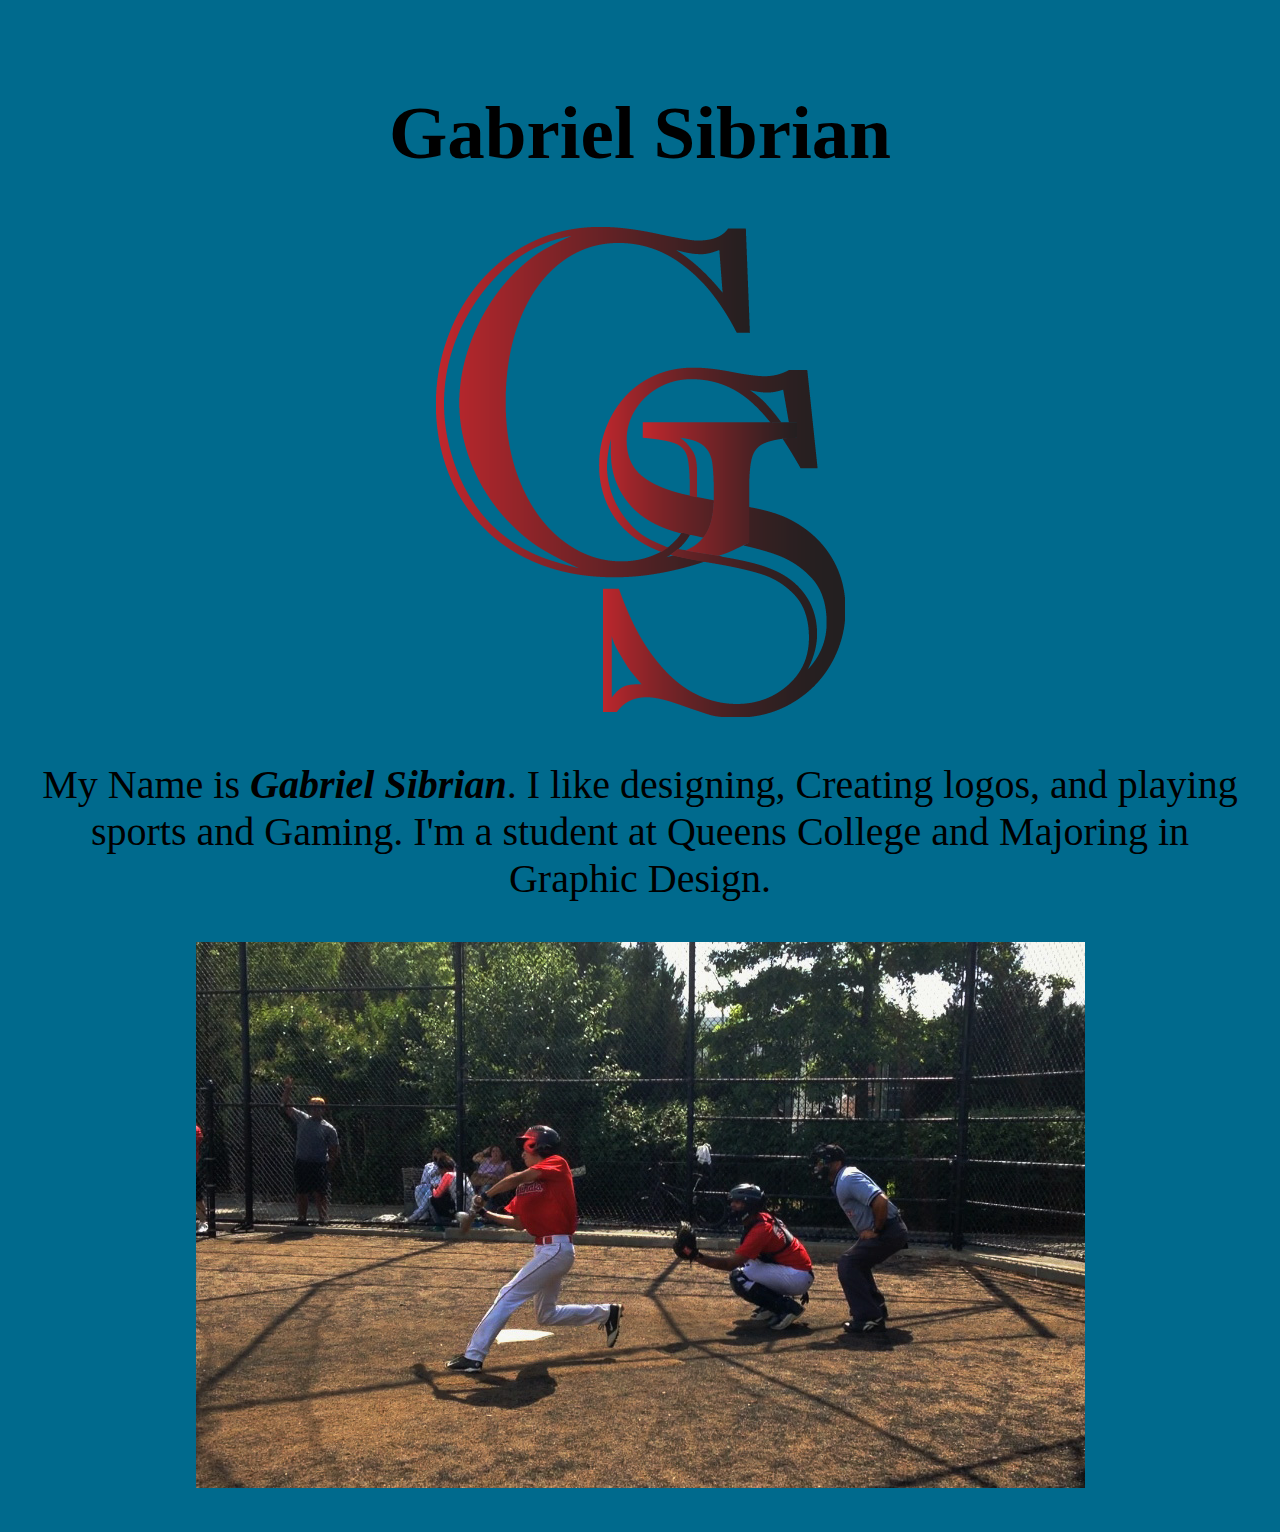
<file: index.html>
<!DOCTYPE html>
<html>
<head>
	<title>Gabriel Sibrian's Website</title>
<link rel = "stylesheet" href = "style.css"
</head>
<body> 

	<header>
		<h1>Gabriel Sibrian</h1>
	</header>
	<img src="GSlogo.png" class="large">
	<p>My Name is <i><b>Gabriel Sibrian</i></b>. I like designing, Creating logos, and playing sports and Gaming. I'm a student at Queens College and Majoring in Graphic Design.</p>
	
	<img src="me.jpg"
	


</body>
</html>
</file>
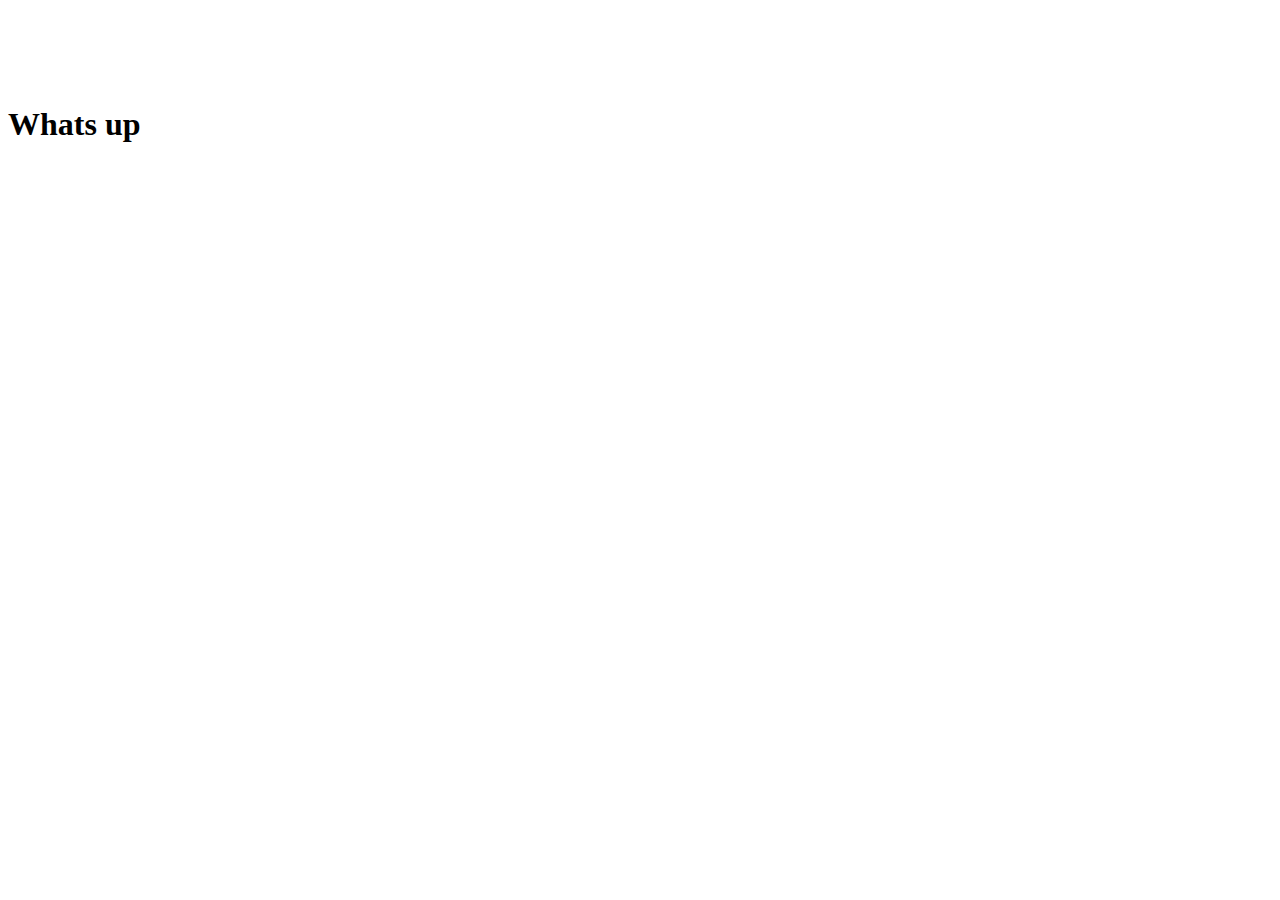
<file: My Week 7 classwork & notes/index.html>
<!DOCTYPE html>
<html>

<head>

	<title> </title>

</head>

<body>
	<style>
		#menu {
			width: 100%;
			background-color: lightcoral;
			padding: 25px;
		}

		ul {
			list-style-type: none;
			text-align: center;
		}

		li {
			display: inline-block;
			margin-right: 30px;
			font-size: 60px;
			font-family: 'helvetica', san-serif;
			color: white;
		}

		.active {
			color: lightblue;

		}


	</style>

<div id="element">
	<ul>
		<li>About Me</li>
		<li>Portfolio</li>
		<li>Contact</li>
	</ul>
	</div>

<h1 class="pink">Whats up</h1>
<h1 id="second"></h1>

<script
  src="http://code.jquery.com/jquery-3.3.1.slim.js"
  integrity="sha256-fNXJFIlca05BIO2Y5zh1xrShK3ME+/lYZ0j+ChxX2DA="crossorigin="anonymous"></script>

<script type="text/javascript" src="index.js"></script>
</body>
</html>
</file>
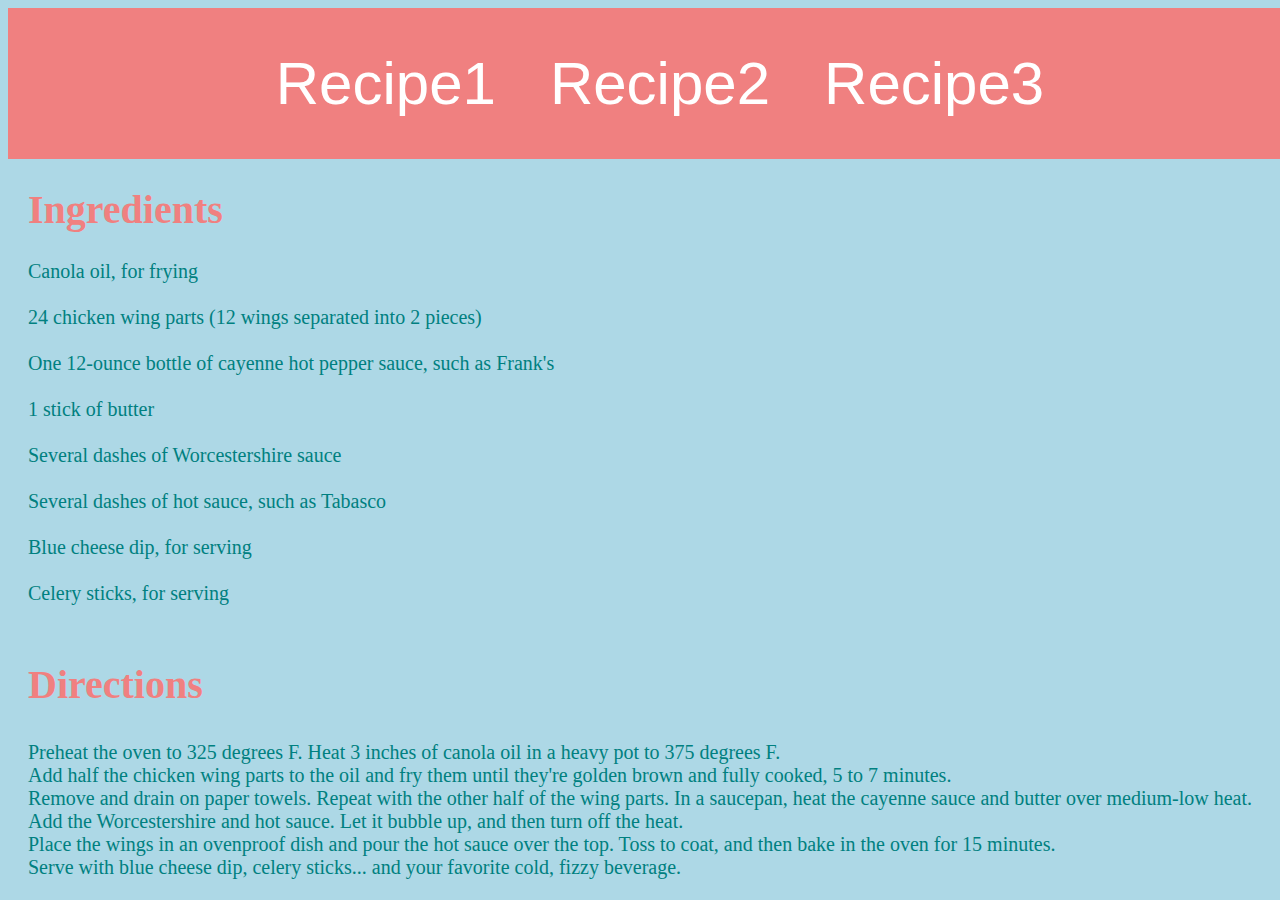
<file: Recipe HW/index.html>
<!DOCTYPE html>
<html>
<head>
	<title>Recipes</title>
</head>
<body>

	<style>
		
		body {
			background-color: lightblue;
		}
		#menu {
			width: 100%;
			background-color: lightcoral;
			padding: 25px;
		}
		ul {
			list-style-type: none;
			text-align: center;
		}
		li {
			display: inline-block;
			margin-right: 160px;
			font-size: 60px;
			font-family: 'helvetica', san-serif;
			color: white;
		}
		.active {
			color: lightblue;
			text-decoration: underline;
		}

		.list__item {
  			display: inline-block;
  			margin-right: 50px;
  			font-size: 60px;
  			color: white;
  		}

		.sublist {
  			position: absolute;
  			left: 250px;
  			top: 143px;
  			width: 25%;
  			background-color: lightblue;
  			padding: 20px;
  			text-align: center;
  			z-index: 1;
  		}

  		.sublist__item {
  			color: black;
  			font-size: 25px;
	  	}

		h1 {
			font-size: 40px;
			color: lightcoral;
			margin-left: 20px;
		}

		h2 {
			font-size: 40px;
			color: lightcoral;
			margin-left: 20px;
		}

		p {
			font-size: 20px;
			color: teal;
			margin-left: 20px;
		}
		.hide { display: none; }
		
		.Recipe1-info { display: none; }

		.Recipe2-info { display: none; }

		.Recipe3-info { display: none; }

	</style>



<div id="menu">
<ul class="list">
	
	<li class="list__item">Recipe1</li>

	<li class="list__item">Recipe2</li>
	
	<li class="list__item">Recipe3</li>

</ul>

<ul class="recipe1 sublist hide">
	
	<li class="sublist__item" data-type="ingredients">Ingredients</li>
			
	<li class="sublist__item" data-type="directions">Directions</li>
			
	<li class="sublist__item" data-type="result">Result</li>
		
	</ul>
</div>

	<div class="recipe1-info ingredients">

		<h1> Ingredients </h1>

	<p>		
Canola oil, for frying <br><br>

24 chicken wing parts (12 wings separated into 2 pieces) <br><br>

One 12-ounce bottle of cayenne hot pepper sauce, such as Frank's <br><br>

1 stick of butter <br><br>

Several dashes of Worcestershire sauce <br><br>

Several dashes of hot sauce, such as Tabasco <br><br>

Blue cheese dip, for serving <br><br>

Celery sticks, for serving <br><br>

		</p>

	</div>

<div class="recipe1-info directions">
	 <h2>Directions</h2>

<p>
	Preheat the oven to 325 degrees F. Heat 3 inches of canola oil in a heavy pot to 375 degrees F.<br> 
Add half the chicken wing parts to the oil and fry them until they're golden brown and fully cooked, 5 to 7 minutes. <br> 
Remove and drain on paper towels. Repeat with the other half of the wing parts. In a saucepan, heat the cayenne sauce and butter over medium-low heat. <br>
Add the Worcestershire and hot sauce. Let it bubble up, and then turn off the heat. <br> Place the wings in an ovenproof dish and pour the hot sauce over the top. Toss to coat, and then bake in the oven for 15 minutes. <br>  
Serve with blue cheese dip, celery sticks... and your favorite cold, fizzy beverage.

</p>

	</div>

<div class="Recipe2-info ingredients">

	<h1>Ingredients</h1>

	<p> Paragraph </p>

</div>

<div class="Recipe2-info directions">

	<h2>Directions</h2>

	<p>Paragraph</p>

</div>

<div class="Recipe3-info ingredients">

	<h1>Ingredients</h1>

	<p>Paragraph</p>

<div class="Recipe3-info directions">

	<h2>Directions</h2>

	<p>Paragraph</p>

</div>



<script
  src="http://code.jquery.com/jquery-3.3.1.slim.js"
  integrity="sha256-fNXJFIlca05BIO2Y5zh1xrShK3ME+/lYZ0j+ChxX2DA="
  crossorigin="anonymous"></script>

<script type="text/javascript" src="index.js"></script>
</body>
</html>
</file>
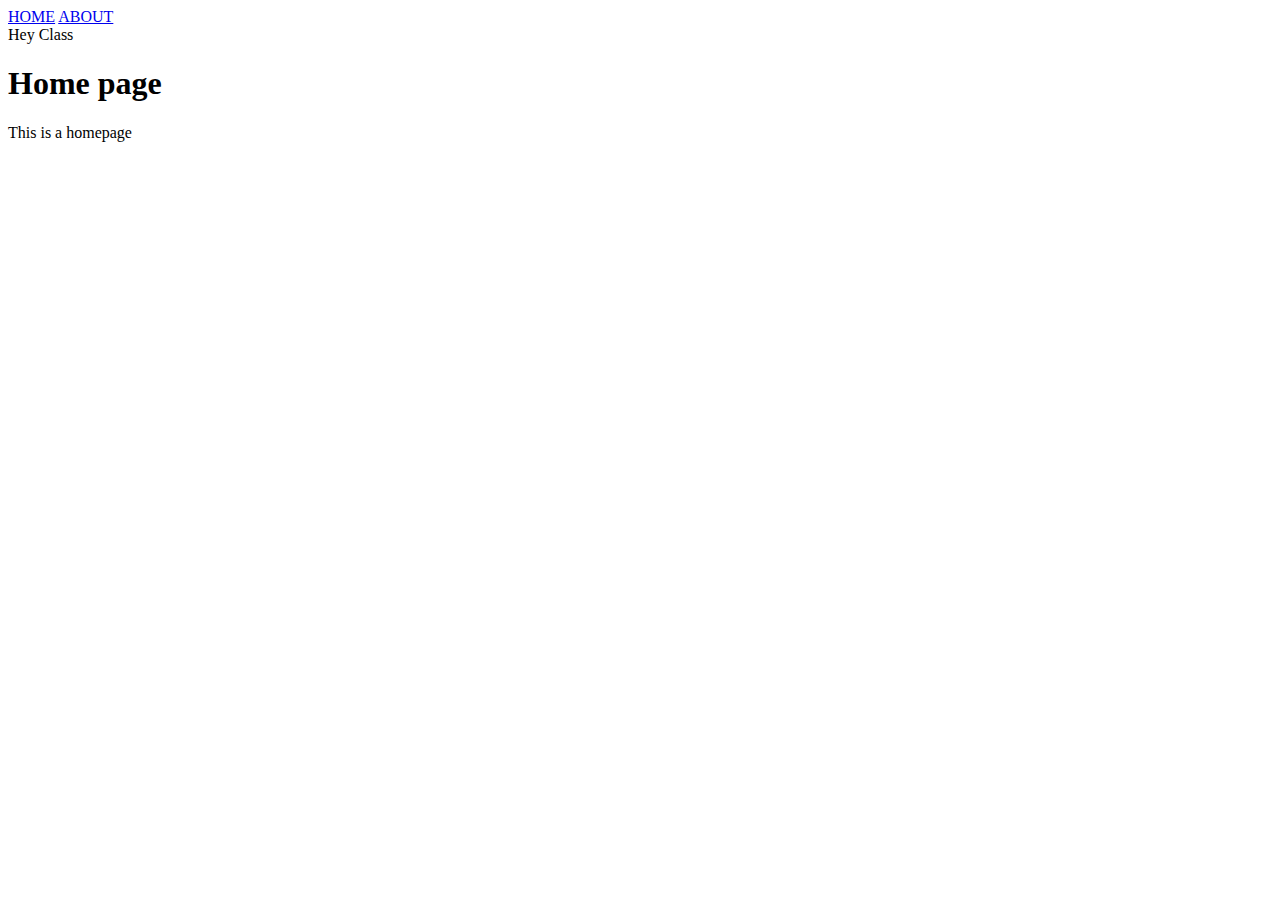
<file: week10/index.html>
<!DOCTYPE html>
<html>
<head>
	<title></title>

</head>

<body>
	<style>
	</style>

	<nav>
		<a href="index.html">HOME</a>
		<a href="about.html">ABOUT</a>
	</nav>

	<div>Hey Class</div>

	<div id="content">
	<div id="container"></div>
	<h1>Home page</h1>
	<p>This is a homepage</p>

	<script
  src="https://code.jquery.com/jquery-3.3.1.min.js"
  integrity="sha256-FgpCb/KJQlLNfOu91ta32o/NMZxltwRo8QtmkMRdAu8="
  crossorigin="anonymous"></script>

	<script type="index.js"></script>

</body>
</html>
</file>
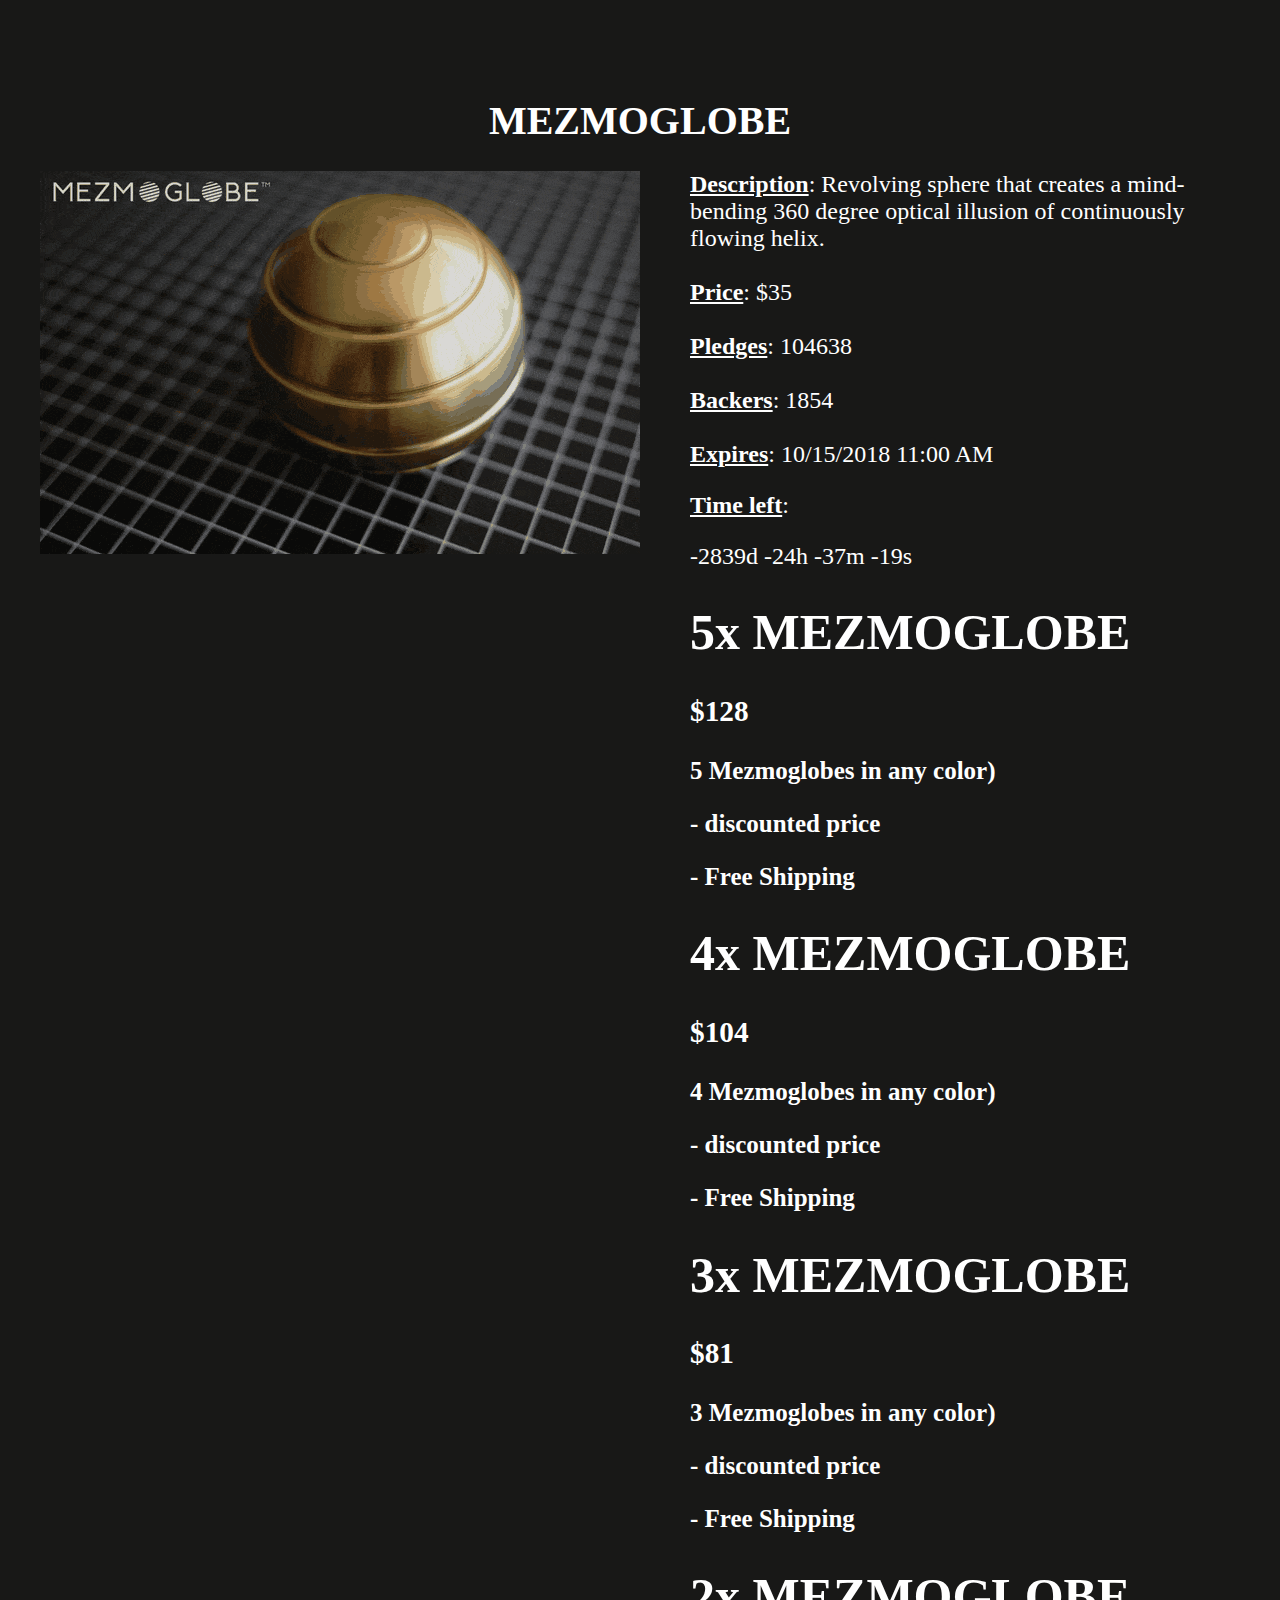
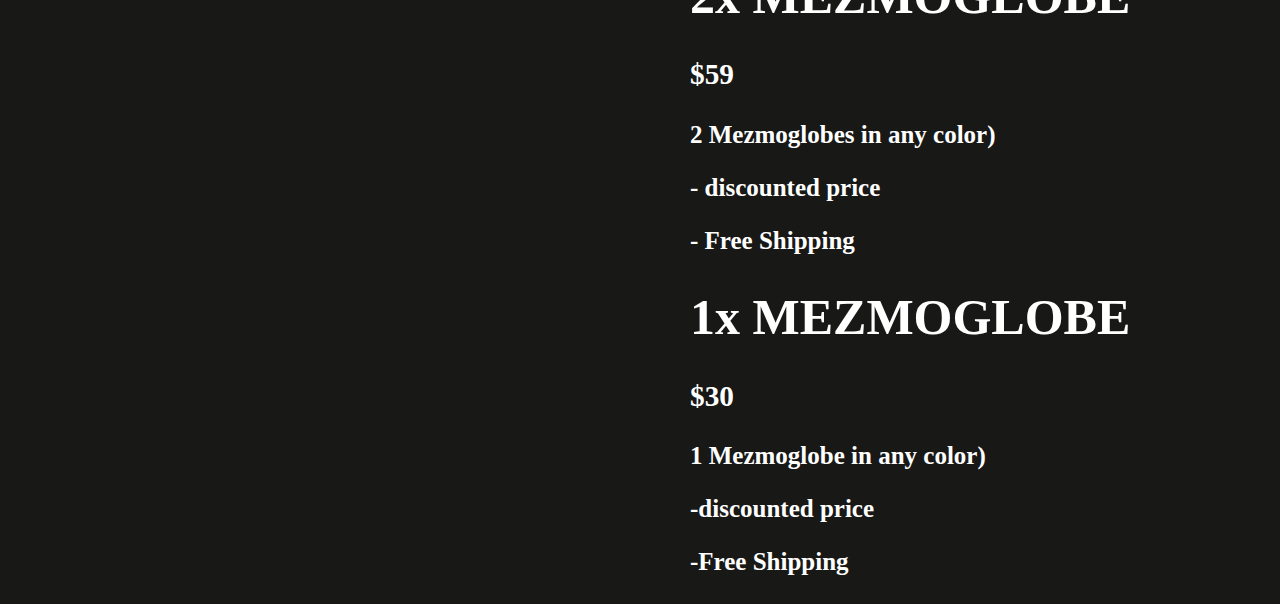
<file: week3/index.html>
<!DOCTYPE html>
<html>
    <head>
        <title>MEZMOGLOBE</title>
        <link rel="stylesheet" type="text/css" href="style.css">
    </head>

    <body>
        <h1 class="title">MEZMOGLOBE</h1>
        <div class="globeimage"></div>
        <div class="mainbody">
            <div id="mezmoglobe"></div>
            <div id="description"></div>
            <div id="price"></div>
            <div id="pledges"></div>
            <div id="backers"></div>
            <div id="backers"></div><br>
            <a><b><u>Expires</u></b>: 10/15/2018 11:00 AM</a>
            <p><b><u>Time left</b></u>:</p><div id="timer"></div>
            <h2><div id="kickstarter-container"></div></h2>
            <h3><div id="kickstarters-container"></div></h3>

        </div>		
        <script type="text/javascript" src="index.js"></script>
    </body>
</html>
</file>
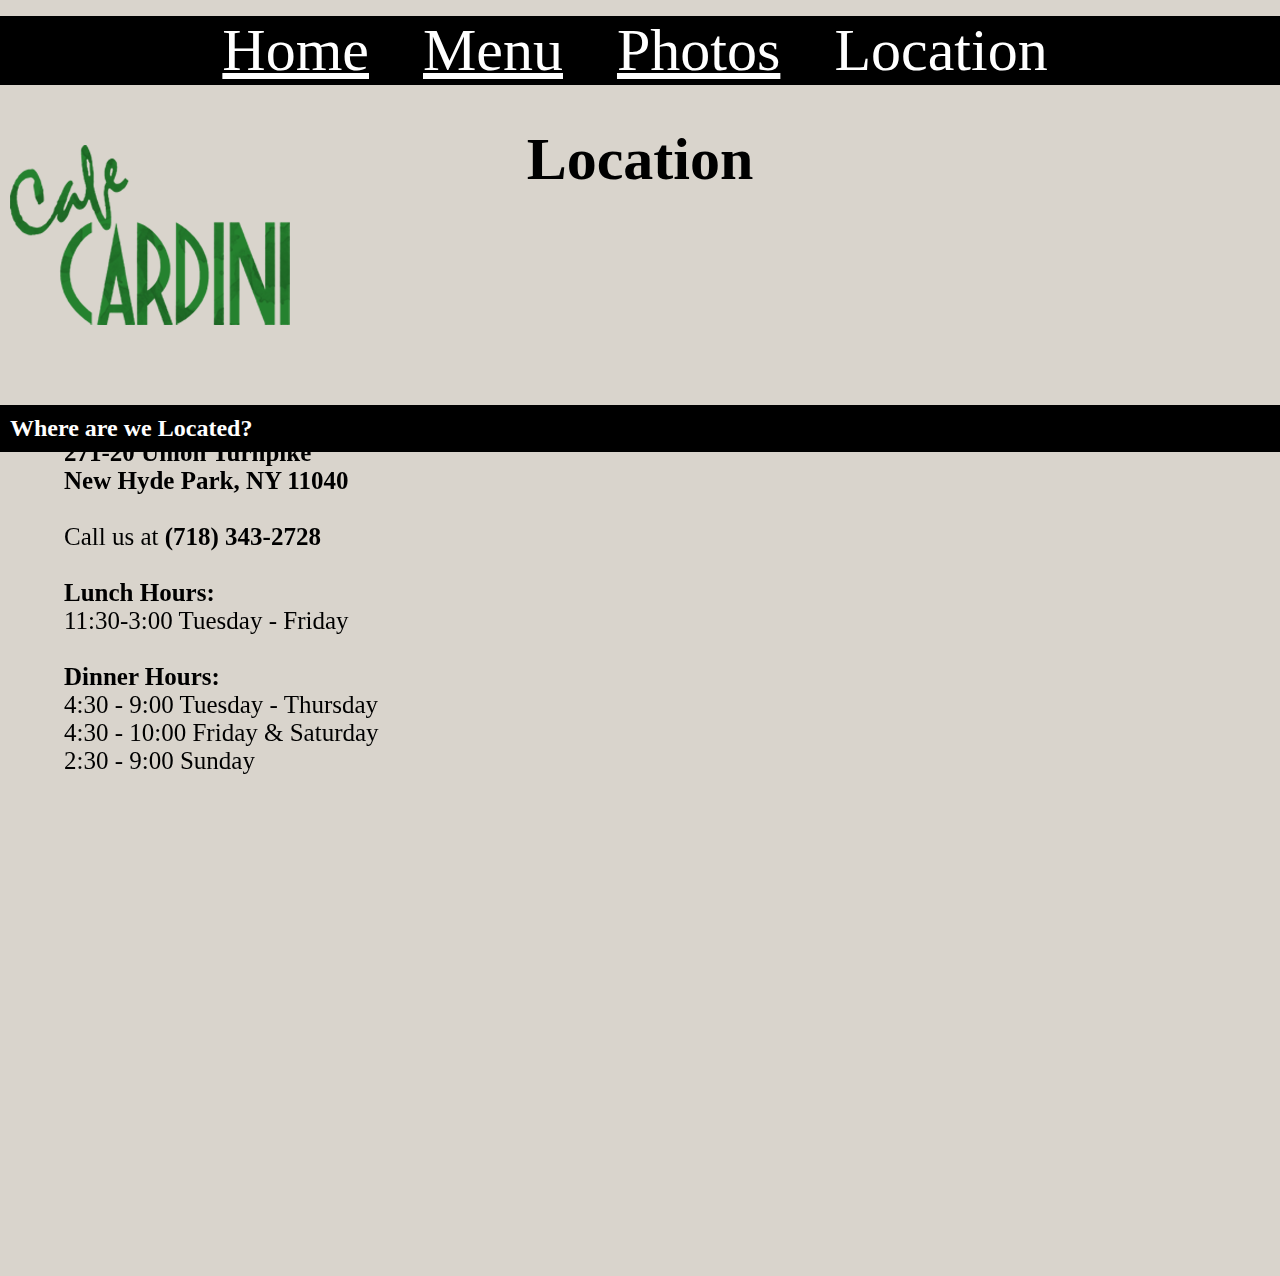
<file: Web Design Final/location.html>
<!DOCTYPE html>
<html>
<head>
	<title>Location</title>
</head>

<style>
	
	body{
		margin: 0;
		height: 140vh;
	}

	.Logo{
		position: absolute;
		float: left;
		top: 15%;
		left: 0;
		padding: 10px;
	}

	#Holder{
		width: 100%;
		background-color: #D96055;
	}

	.list{
		background-color: black;
	}

	h1{
		color: black;
	}

	h2{
		position: absolute;
		top: 45%;
		left: 0;
		padding: 10px;
		margin: 0;
		width: 100%;
		color: white;
		background-color: black;
	}

	iframe{
		position: absolute;
		top: 55%;
		left: 50%;
		transform: translate(-35%, 0);
	}

	p{
		position: absolute;
		font-size: 25px;
		padding-top: 14%;
		margin-left: 5%;
	}

</style>

<link rel="stylesheet" type="text/css" href="style.css">

<body>

<div class="Logo">
	<img src="images/Cardini-Logo.png">
</div>

<div id="Holder">
		<ul class="list">
			<li class="list__item"><a href="main.html">Home</a></li>
			<li class="list__item"><a href="menu.html">Menu</a></li>
  			<li class="list__item"><a href="photos.html">Photos</a></li>
  			<li class="list__item">Location</a></li>
  		</ul>

	</div>

	<h1>Location</h1>

	<h2>Where are we Located?</h2>

	<iframe src="https://www.google.com/maps/embed?pb=!1m18!1m12!1m3!1d5194.521520766631!2d-73.70542150664923!3d40.751092920965334!2m3!1f0!2f0!3f0!3m2!1i1024!2i768!4f13.1!3m3!1m2!1s0x89c2627e4c6aa595%3A0x6b57323c68f0d6da!2sCafe+Cardini!5e0!3m2!1sen!2sus!4v1544043725769" width="800" height="600" frameborder="0" style="border:0" allowfullscreen></iframe>

	<p>
		<b>271-20 Union Turnpike</b><br>

<b>New Hyde Park, NY 11040</b><br><br>

 

Call us at<b> (718) 343-2728</b><br><br>

 

<b>Lunch Hours:</b><br>

11:30-3:00 Tuesday - Friday<br><br>

 

<b>Dinner Hours:</b><br>

4:30 - 9:00 Tuesday - Thursday<br>

4:30 - 10:00 Friday & Saturday<br>

2:30 - 9:00 Sunday
	</p>


</body>
</html>
</file>
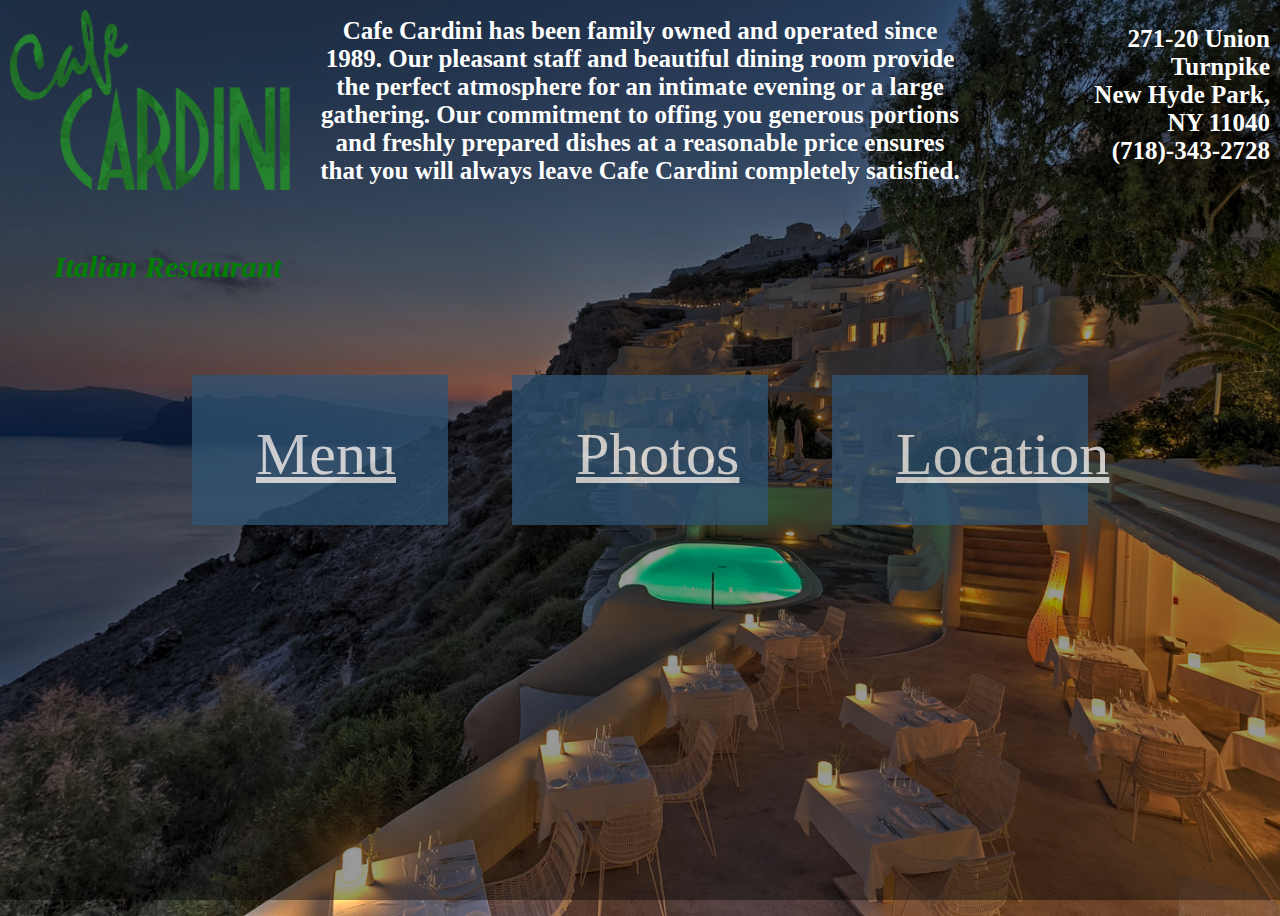
<file: Web Design Final/main.html>
<!DOCTYPE html>
<html>
<head>
	<title> Cafe Cardini's Site</title>
</head>
<body>

	<link rel="stylesheet" type="text/css" href="style.css">

	<style>
		body{
			background: url('images/santorini.jpg') no-repeat center center;
			background-size: cover;
			height:100vh;
		}

		.background{
			height: 100%;
			width: 100%;
		}

		h1{
			position: absolute;
			text-align: center;
			vertical-align: center;
			color: white;
			font-size: 25px;
			float: top;
			top: 0;
			left: 50%;
			transform: translate(-50%, 0);
			width: 50%;
		}

		h2{
			position: absolute;
			font-size: 30px;
			top: 25%;
			padding-left: 3.6%;
			text-align: center;
			color: green;
		}

		h3{
			position: absolute;
			font-size: 25px;
			color: white;
			top: 0;
			padding-right: 10px;
			text-align: right;
			padding-left: 83%;
		}

		a{
			position: relative;
			top: 30%;
			text-align: center;
			padding-left: 25%;
			color: white;
			font-size: 60px;
		}

		.Logo{
			float: left;
			position: absolute;
			top: 10px;
			left: 10px;
			z-index: 1;
		}

		.overlay{
			position: absolute;
			top: 0;
			bottom: 0;
			left: 0;
			right: 0;
			background-color: black;
			opacity: 0.4;
			z-index: 0;
			height: 100vh;
		}

		.textbox{
			position: absolute;
			top: 50%;
			left: 25%;
			transform: translate(-50%, -50%);
			background-color: #2F5373;
			width: 20%;
			height: 150px;
			opacity: 0.75;
			z-index: 1;
		}

		.textbox2{
			position: absolute;
			top: 50%;
			left: 50%;
			transform: translate(-50%, -50%);
			background-color: #2F5373;
			width: 20%;
			height: 150px;
			opacity: 0.75;
			z-index: 1;
		}

		.textbox3{
			position: absolute;
			top: 50%;
			left: 75%;
			transform: translate(-50%, -50%);
			background-color: #2F5373;
			width: 20%;
			height: 150px;
			opacity: 0.75;
			z-index: 1;
		}

		h2{
			position: absolute;
			font-size: 30px;
			top: 25%;
			padding-left: 3.6%;
			text-align: center;
			color: green;
		}

		h3{
			position: absolute;
			font-size: 25px;
			color: white;
			top: 0;
			padding-right: 10px;
			text-align: right;
			padding-left: 83%;
		}

		a{
			position: relative;
			top: 30%;
			text-align: center;
			padding-left: 25%;
			color: white;
			font-size: 60px;
		}

	</style>

<div class="background"></div>

	<div class="overlay"></div>

	<div class="Logo">
		<img src="images/Cardini-Logo.png">
	</div>
	
	<h1> Cafe Cardini has been family owned and operated since 1989.  Our pleasant staff and beautiful dining room provide the perfect atmosphere for an intimate evening or a large gathering. Our commitment to offing you generous portions and freshly prepared dishes at a reasonable price ensures that you will always leave Cafe Cardini completely satisfied.</h1>

	<h2><i>Italian Restaurant</i></h2>

	<h3>271-20 Union Turnpike<br>
New Hyde Park, NY 11040<br>
(718)-343-2728</h3>

	<div class="textbox">
		<a href="menu.html">Menu</a>
	</div>

	<div class="textbox2">
		<a href="photos.html">Photos</a>
	</div>

	<div class="textbox3">
		<a href="Location.html">Location</a>
	</div>

	<script type="text/javascript" src="main.js"></script>
</body>
</html>
</file>
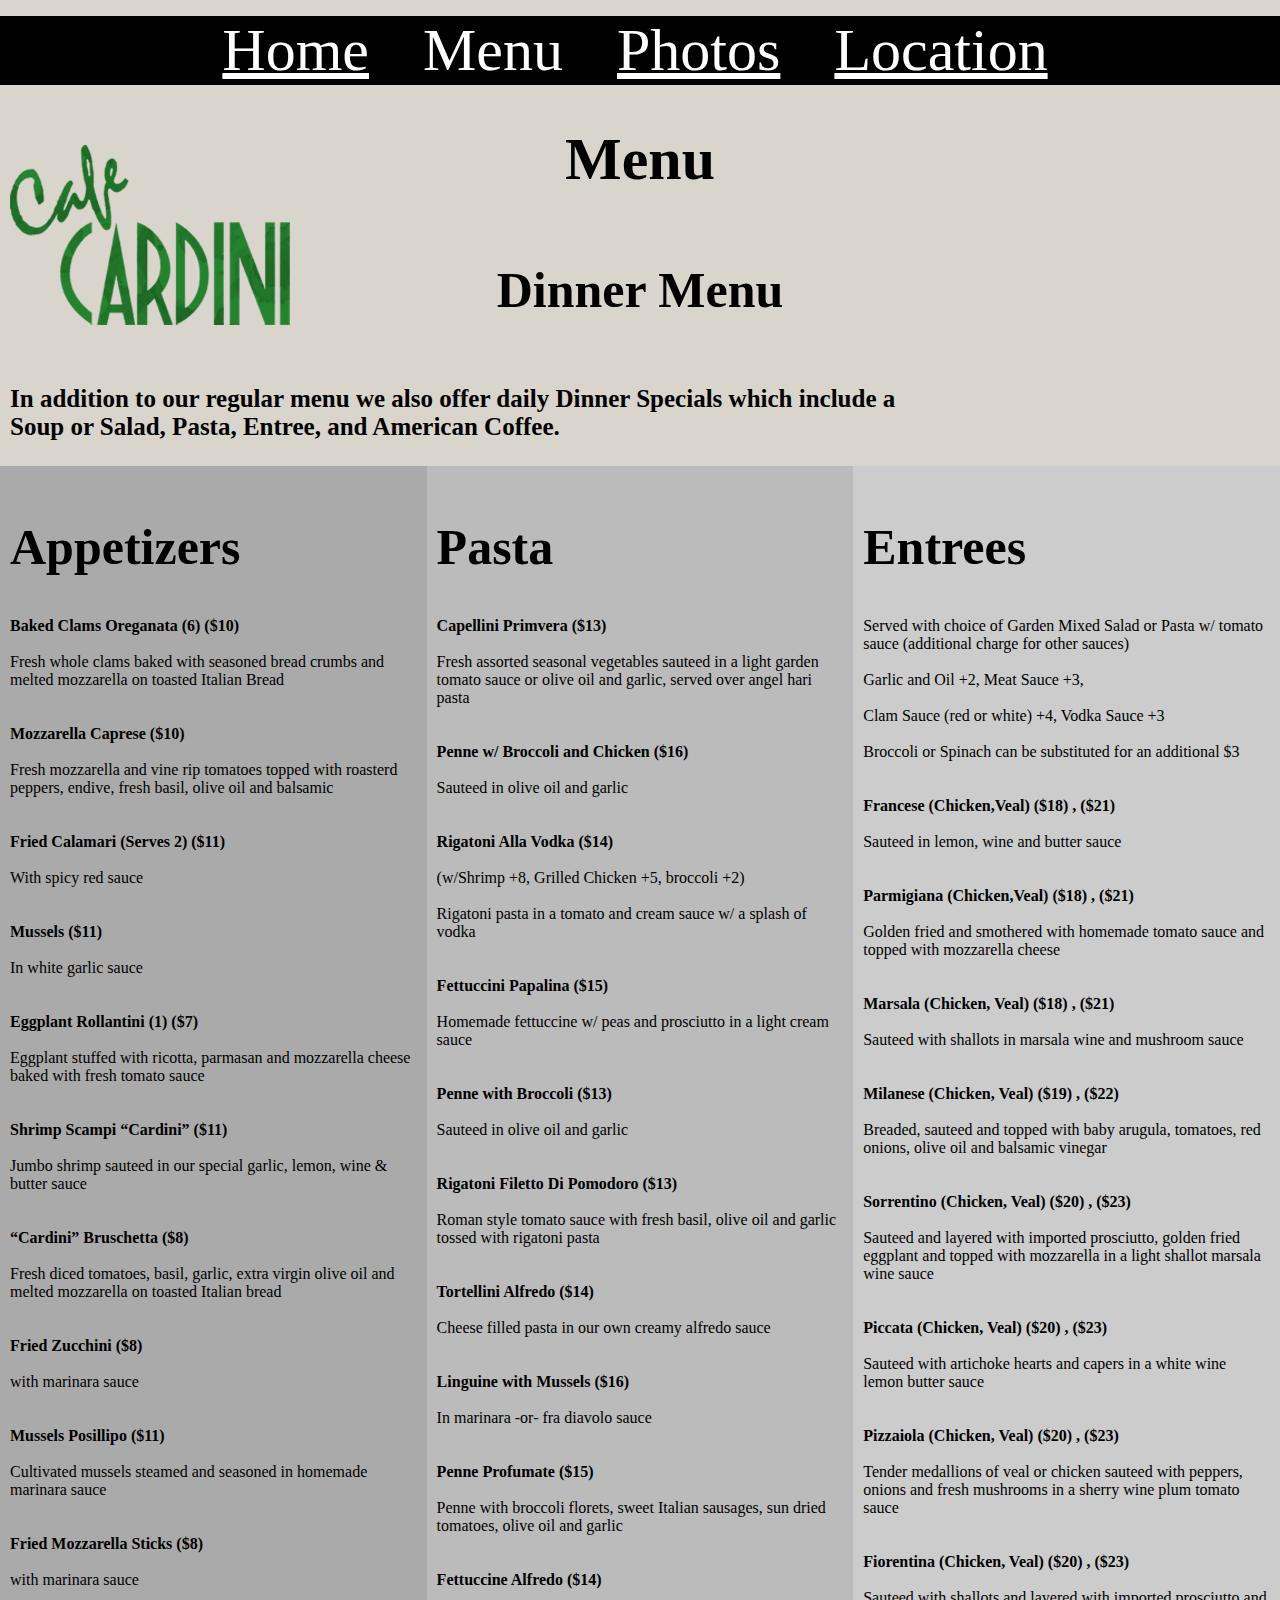
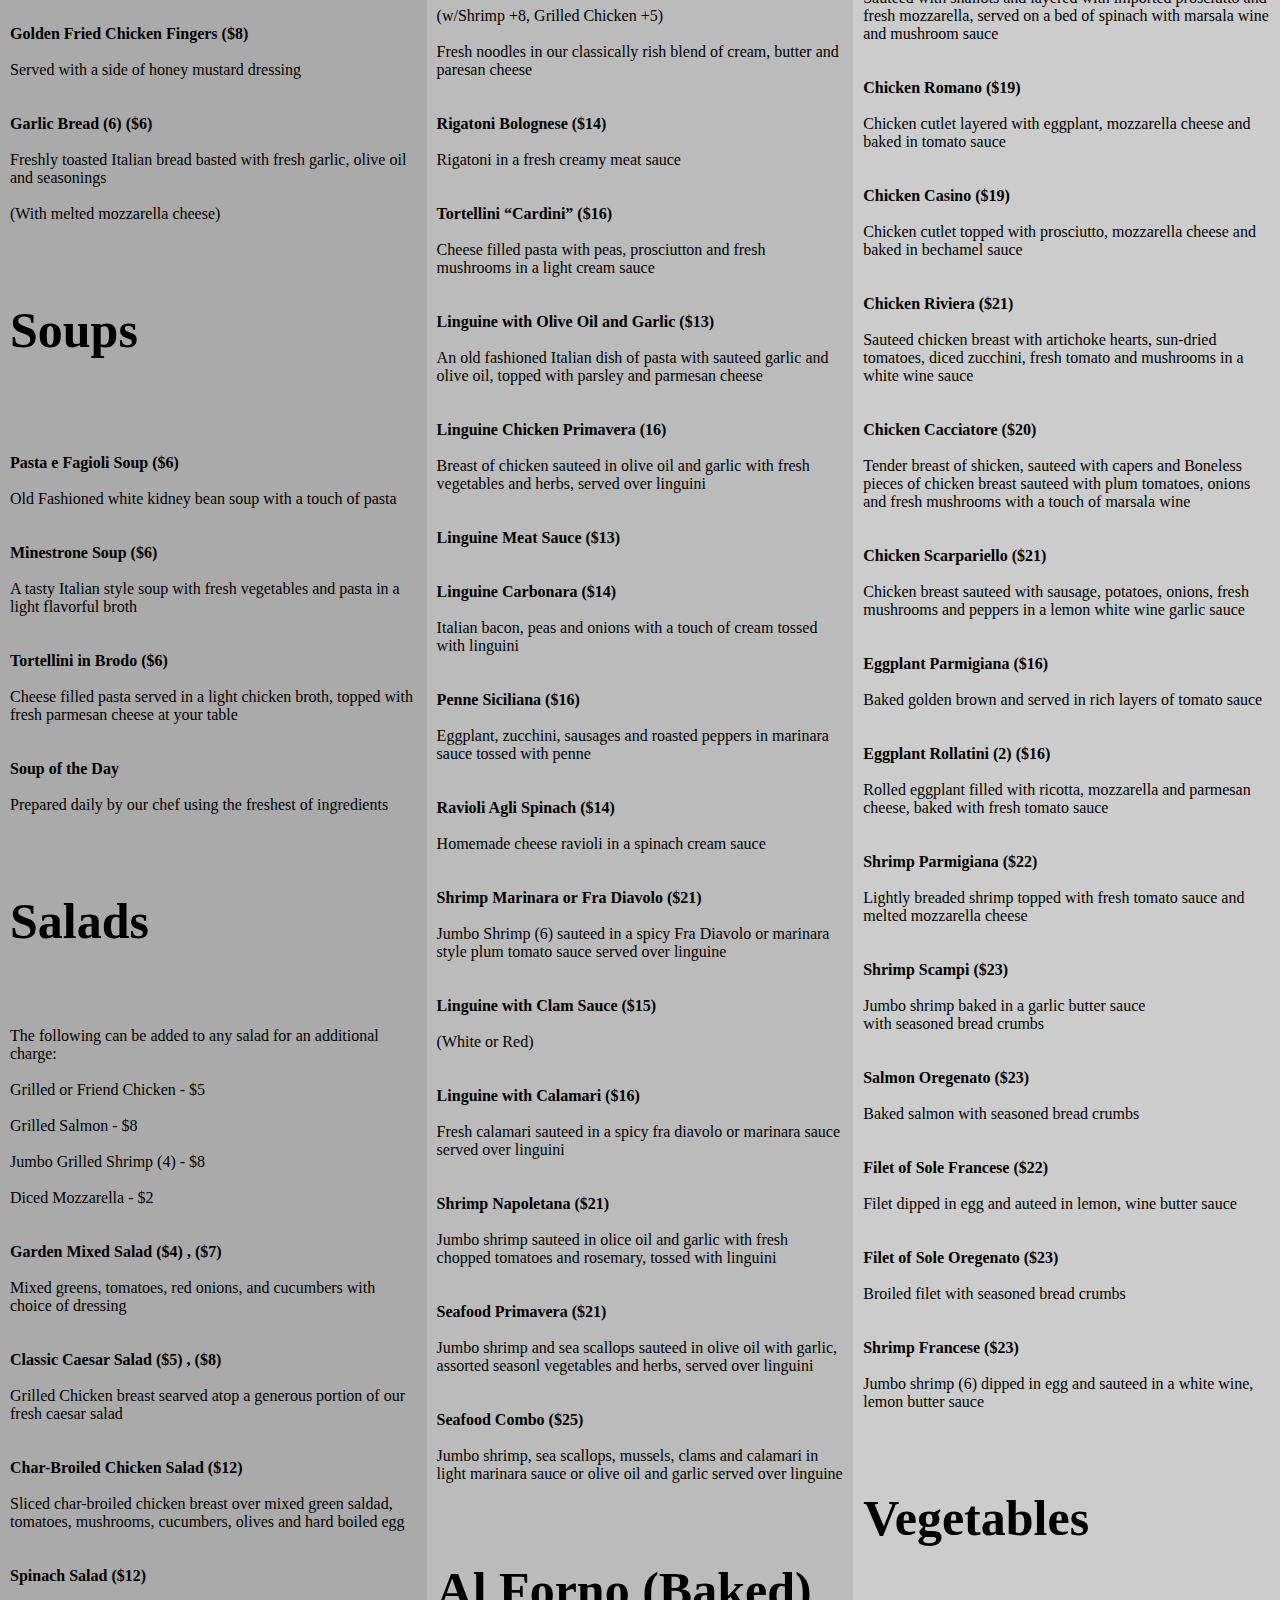
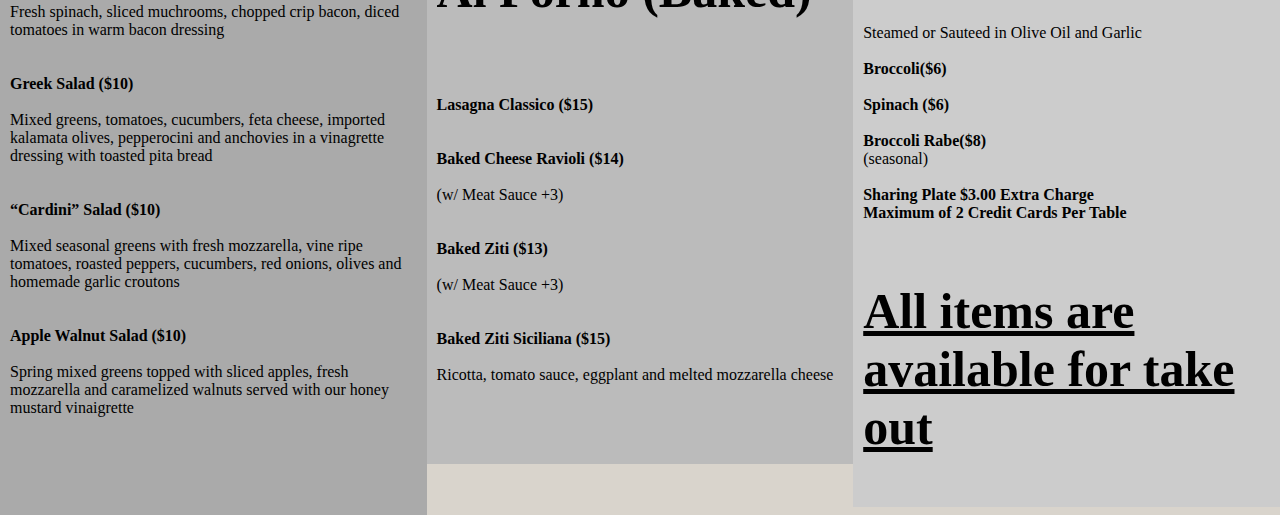
<file: Web Design Final/menu.html>
<!DOCTYPE html>
<html>
<head>
	<title>Menu</title>

</head>

<body>

	<meta name="viewport" content="width=device-width, initial-scale=1">

	<style>
		
	#Holder{
			width: 100%;
			background-color: #D96055;
		}

		body{
			margin: 0;
		}

		.Logo{
		position: absolute;
		float: left;
		top: 15%;
		left: 0;
		padding: 10px;
		}

		h1{
			text-align: center;
			font-size: 60px;
		}

		h2{
			font-size: 50px;
		}

		h3{
			font-size: 25px;
			padding-left: 10px;
		}

		h4{
			font-size: 50px;
			text-align: center;
		}

		.list{
			background-color: lightcoral;
		}


		* {
			box-sizing: border-box;
		}

		.column {
			float: left;
			width: 33.33%;
			padding: 10px;
		}

		.row:after{
			content: "";
    		display: table;
    		clear: both;
		}

	</style>

	<link rel="stylesheet" type="text/css" href="style.css">

	<div class="Logo">
	<img src="images/Cardini-Logo.png">
</div>

	<div id="Holder">
		<ul class="list">
			<li class="list__item"><a href="main.html">Home</a></li>
			<li class="list__item">Menu</a></li>
  			<li class="list__item"><a href="photos.html">Photos</a></li>
  			<li class="list__item"><a href="location.html">Location</a></li>
  		</ul>

	</div>



<h1>Menu</h1>

<h4>Dinner Menu</h4>

<h3>In addition to our regular menu we also offer daily Dinner Specials which include a <br>Soup or Salad, Pasta, Entree, and American Coffee.</h3>


<div class="row">
  <div class="column" style="background-color:#aaa;">
    
    <h2>Appetizers</h2>
    
    <p><b>Baked Clams Oreganata (6) ($10)</b> <br><br>
Fresh whole clams baked with seasoned bread crumbs
and melted mozzarella on toasted Italian Bread
<br><br><br>

<b>Mozzarella Caprese ($10)</b> <br><br>
Fresh mozzarella and vine rip tomatoes topped with
roasterd peppers, endive, fresh basil, olive oil and balsamic
<br><br><br>


<b>Fried Calamari (Serves 2) ($11)</b><br><br>
With spicy red sauce
<br><br><br>

<b>Mussels ($11)</b> <br><br>
In white garlic sauce
<br><br><br>

<b>Eggplant Rollantini (1) ($7)</b><br><br>
Eggplant stuffed with ricotta, parmasan and mozzarella cheese baked with fresh tomato sauce 
<br><br><br>

<b>Shrimp Scampi “Cardini” ($11)</b><br><br>
Jumbo shrimp sauteed in our special garlic, lemon, wine & butter sauce
<br><br><br>

<b>“Cardini” Bruschetta ($8)</b><br><br>
Fresh diced tomatoes, basil, garlic, extra virgin olive oil and melted mozzarella on toasted Italian bread
<br><br><br>

<b>Fried Zucchini ($8)</b><br><br>
with marinara sauce
<br><br><br>

<b>Mussels Posillipo ($11)</b><br><br>
Cultivated mussels steamed and seasoned in homemade marinara sauce
<br><br><br>

<b>Fried Mozzarella Sticks ($8)</b><br><br>
with marinara sauce
<br><br><br>

<b>Golden Fried Chicken Fingers ($8)</b><br><br>
Served with a side of honey mustard dressing
<br><br><br>

<b>Garlic Bread (6) ($6)</b><br><br>
Freshly toasted Italian bread basted with fresh garlic, olive oil and seasonings<br><br>
(With melted mozzarella cheese)
<br><br><br>

<h2><b>Soups</b></h2>
<br><br><br>

<b>Pasta e Fagioli Soup ($6)</b><br><br>
Old Fashioned white kidney bean soup with a touch of pasta
<br><br><br>

<b>Minestrone Soup ($6)</b><br><br>
A tasty Italian style soup with fresh vegetables and pasta
in a light flavorful broth
<br><br><br>

<b>Tortellini in Brodo ($6)</b><br><br>
Cheese filled pasta served in a light chicken broth,
topped with fresh parmesan cheese at your table
<br><br><br>

<b>Soup of the Day</b><br><br>
Prepared daily by our chef using the freshest of ingredients
<br><br><br>

<h2><b>Salads</b></h2>
<br><br>
 

The following can be added to any salad for an additional charge:<br><br>

Grilled or Friend Chicken - $5<br><br>

Grilled Salmon - $8<br><br>

Jumbo Grilled Shrimp (4) - $8<br><br>

Diced Mozzarella - $2<br><br><br>

<b>Garden Mixed Salad ($4) , ($7)</b><br><br>
Mixed greens, tomatoes, red onions, and cucumbers with choice of dressing
<br><br><br>

<b>Classic Caesar Salad ($5) , ($8)</b><br><br>
Grilled Chicken breast searved atop a generous portion of our fresh caesar salad
<br><br><br>

<b>Char-Broiled Chicken Salad ($12)</b><br><br>
Sliced char-broiled chicken breast over mixed green saldad, tomatoes, mushrooms, cucumbers, olives and hard boiled egg
<br><br><br>

<b>Spinach Salad ($12)</b><br><br>
Fresh spinach, sliced muchrooms, chopped crip bacon,
diced tomatoes in  warm bacon dressing
<br><br><br>

<b>Greek Salad ($10)</b><br><br>
Mixed greens, tomatoes, cucumbers, feta cheese, imported kalamata olives, pepperocini and anchovies in a vinagrette dressing with toasted pita bread
<br><br><br>

<b>“Cardini” Salad ($10)</b><br><br>
Mixed seasonal greens with fresh mozzarella, vine ripe tomatoes, roasted peppers, cucumbers, red onions, olives and homemade garlic croutons
<br><br><br>

<b>Apple Walnut Salad ($10)</b><br><br>
Spring mixed greens topped with sliced apples, fresh mozzarella and caramelized walnuts served with our honey mustard vinaigrette
<br><br><br><br><br>

</p>
  
  </div>
  
  
  <div class="column" style="background-color:#bbb;">
    
    <h2>Pasta</h2>
    
<p>
<b>Capellini Primvera ($13)</b><br><br>
Fresh assorted seasonal vegetables sauteed in a light garden tomato sauce or olive oil and garlic, served over angel hari pasta
<br><br><br>

<b>Penne w/ Broccoli and Chicken ($16)</b><br><br>
Sauteed in olive oil and garlic
<br><br><br>

<b>Rigatoni Alla Vodka ($14)</b><br><br>
(w/Shrimp +8, Grilled Chicken +5, broccoli +2)<br><br>
Rigatoni pasta in a tomato and cream sauce w/ a splash of vodka
<br><br><br>

<b>Fettuccini Papalina ($15)</b><br><br>
Homemade fettuccine w/ peas and prosciutto in a light cream sauce
<br><br><br>

<b>Penne with Broccoli ($13)</b><br><br>
Sauteed in olive oil and garlic
<br><br><br>

<b>Rigatoni Filetto Di Pomodoro ($13)</b><br><br>
Roman style tomato sauce with fresh basil, olive oil and garlic tossed with rigatoni pasta
<br><br><br>

<b>Tortellini Alfredo ($14)</b><br><br>
Cheese filled pasta in our own creamy alfredo sauce
<br><br><br>

<b>Linguine with Mussels ($16)</b><br><br>
In marinara -or- fra diavolo sauce
<br><br><br>

<b>Penne Profumate ($15)</b><br><br>
Penne with broccoli florets, sweet Italian sausages,
sun dried tomatoes, olive oil and garlic
<br><br><br>

<b>Fettuccine Alfredo ($14)</b><br><br>
(w/Shrimp +8, Grilled Chicken +5)<br><br>
Fresh noodles in our classically rish blend of cream, butter and paresan cheese
<br><br><br>

<b>Rigatoni Bolognese ($14)</b><br><br>
Rigatoni in a fresh creamy meat sauce
<br><br><br>

<b>Tortellini “Cardini” ($16)</b><br><br>
Cheese filled pasta with peas, prosciutton
and fresh mushrooms in a light cream sauce
<br><br><br>

<b>Linguine with Olive Oil and Garlic ($13)</b><br><br>
An old fashioned Italian dish of pasta with sauteed garlic and olive oil, topped with parsley and parmesan cheese
<br><br><br>

<b>Linguine Chicken Primavera (16)</b><br><br>
Breast of chicken sauteed in olive oil and garlic with fresh vegetables and herbs, served over linguini
<br><br><br>

<b>Linguine Meat Sauce ($13)</b>
<br><br><br>

<b>Linguine Carbonara ($14)</b><br><br>
Italian bacon, peas and onions with a touch of cream
tossed with linguini
<br><br><br>

<b>Penne Siciliana ($16)</b><br><br>
Eggplant, zucchini, sausages and roasted peppers in marinara sauce tossed with penne
<br><br><br>

<b>Ravioli Agli Spinach ($14) </b><br><br>
Homemade cheese ravioli in a spinach cream sauce
<br><br><br>

<b>Shrimp Marinara or Fra Diavolo ($21) </b><br><br>
Jumbo Shrimp (6) sauteed in a spicy Fra Diavolo or marinara style plum tomato sauce served over linguine
<br><br><br>

<b>Linguine with Clam Sauce ($15) </b><br><br>
(White or Red)
<br><br><br>

<b>Linguine with Calamari ($16) </b><br><br>
Fresh calamari sauteed in a spicy fra diavolo
or marinara sauce served over linguini
<br><br><br>

<b>Shrimp Napoletana ($21) </b><br><br>
Jumbo shrimp sauteed in olice oil and garlic with fresh chopped tomatoes and rosemary, tossed with linguini
<br><br><br>

<b>Seafood Primavera ($21) </b><br><br>
Jumbo shrimp and sea scallops sauteed in olive oil with garlic, assorted seasonl vegetables and herbs, served over linguini
<br><br><br>

<b>Seafood Combo ($25)</b><br><br>
Jumbo shrimp, sea scallops, mussels, clams and calamari in light marinara sauce or olive oil and garlic served over linguine
<br><br><br>

<h2><b>Al Forno (Baked)</b></h2>
<br><br>

<b>Lasagna Classico ($15) </b> 
<br><br><br>

<b>Baked Cheese Ravioli ($14)</b><br><br>
(w/ Meat Sauce +3)
<br><br><br>

<b>Baked Ziti ($13) </b><br><br>
(w/ Meat Sauce +3)
<br><br><br>

<b>Baked Ziti Siciliana ($15) </b><br><br>
Ricotta, tomato sauce, eggplant and melted mozzarella cheese
<br><br><br><br>

	</p>
  
  </div>
  
 

  <div class="column" style="background-color:#ccc;">
    
    <h2>Entrees</h2>
    
    
<p>
	Served with choice of Garden Mixed Salad or Pasta w/ tomato sauce (additional charge for other sauces)<br><br>

Garlic and Oil +2, Meat Sauce +3,<br><br>

Clam Sauce (red or white) +4, Vodka Sauce +3<br><br>

Broccoli or Spinach can be substituted for an additional $3<br><br><br>

<b>Francese (Chicken,Veal) ($18) , ($21)</b><br><br>
Sauteed in lemon, wine and butter sauce
<br><br><br>

<b>Parmigiana (Chicken,Veal) ($18) , ($21)</b><br><br>
Golden fried and smothered with homemade tomato sauce and topped with mozzarella cheese
<br><br><br>

<b>Marsala (Chicken, Veal) ($18) , ($21)</b><br><br>
Sauteed with shallots in marsala wine and mushroom sauce
<br><br><br>

<b>Milanese (Chicken, Veal) ($19) , ($22)</b><br><br>
Breaded, sauteed and topped with baby arugula, tomatoes, red onions, olive oil and balsamic vinegar
<br><br><br>

<b>Sorrentino (Chicken, Veal) ($20) , ($23)</b><br><br>
Sauteed and layered with imported prosciutto, golden fried eggplant and topped with mozzarella in a light shallot marsala wine sauce
<br><br><br>

<b>Piccata (Chicken, Veal) ($20) , ($23)</b><br><br>
Sauteed with artichoke hearts and capers in a white wine lemon butter sauce
<br><br><br>

<b>Pizzaiola (Chicken, Veal) ($20) , ($23)</b><br><br>
Tender medallions of veal or chicken sauteed with peppers, onions and fresh mushrooms in a sherry wine plum tomato sauce
<br><br><br>

<b>Fiorentina (Chicken, Veal) ($20) , ($23)</b><br><br>
Sauteed with shallots and layered with imported prosciutto and fresh mozzarella, served on a bed of spinach with marsala wine and mushroom sauce
<br><br><br>

<b>Chicken Romano ($19)</b><br><br>
Chicken cutlet layered with eggplant, mozzarella cheese and baked in tomato sauce
<br><br><br>

<b>Chicken Casino ($19)</b><br><br>
Chicken cutlet topped with prosciutto, mozzarella cheese and baked in bechamel sauce
<br><br><br>

<b>Chicken Riviera ($21)</b><br><br>
Sauteed chicken breast with artichoke hearts, sun-dried tomatoes, diced zucchini, fresh tomato and mushrooms in a white wine sauce
<br><br><br>

<b>Chicken Cacciatore ($20)</b><br><br>
Tender breast of shicken, sauteed with capers and
Boneless pieces of chicken breast sauteed with plum tomatoes, onions and fresh mushrooms with a touch of marsala wine
<br><br><br>

<b>Chicken Scarpariello ($21)</b><br><br>
Chicken breast sauteed with sausage, potatoes, onions, fresh mushrooms and peppers in a lemon white wine garlic sauce
<br><br><br>

<b>Eggplant Parmigiana ($16)</b><br><br>
Baked golden brown and served in rich layers of tomato sauce
<br><br><br>

<b>Eggplant Rollatini (2) ($16)</b><br><br>
Rolled eggplant filled with ricotta, mozzarella and parmesan cheese, baked with fresh tomato sauce
<br><br><br>

<b>Shrimp Parmigiana ($22)</b><br><br>
Lightly breaded shrimp topped with fresh tomato sauce and melted mozzarella cheese
<br><br><br>

<b>Shrimp Scampi ($23)</b><br><br>
Jumbo shrimp baked in a garlic butter sauce<br>
with seasoned bread crumbs
<br><br><br>

<b>Salmon Oregenato ($23)</b><br><br>
Baked salmon with seasoned bread crumbs
<br><br><br>

<b>Filet of Sole Francese ($22) </b><br><br>
Filet dipped in egg and auteed in lemon, wine butter sauce
<br><br><br>

<b>Filet of Sole Oregenato ($23)</b><br><br>
Broiled filet with seasoned bread crumbs
<br><br><br>

<b>Shrimp Francese ($23)</b><br><br>
Jumbo shrimp (6) dipped in egg and sauteed in a white wine, lemon butter sauce
<br><br><br>

<h2><b>Vegetables</b></h2><br><br>
 
Steamed or Sauteed in Olive Oil and Garlic
<br><br>

<b>Broccoli($6)</b>
<br><br>

<b>Spinach ($6)</b>
<br><br>

<b>Broccoli Rabe($8)</b><br>
(seasonal)
<br><br>

<b>Sharing Plate $3.00 Extra Charge<br>
Maximum of 2 Credit Cards Per Table</b>
<br><br>
 
<h2><b><u>All items are available
for take out</u></b></h2>

</p>
  
  </div>
</div>



	</div>



</body>
</html>
</file>
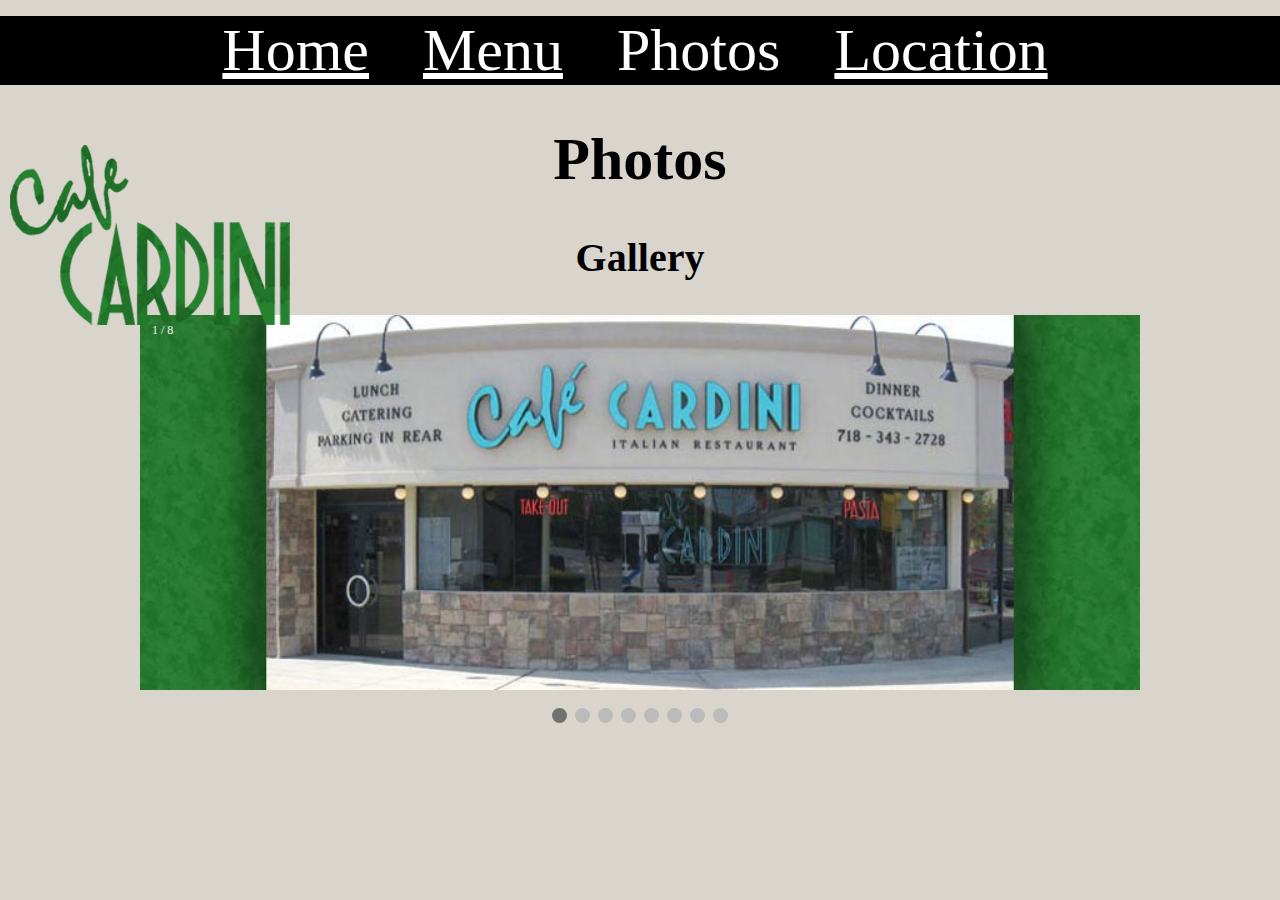
<file: Web Design Final/photos.html>
<!DOCTYPE html>
<html>
<head>
	<title>Photos</title>

<meta name="viewport" content="width=device-width, initial-scale=1">

</head>

<body>

	<link rel="stylesheet" type="text/css" href="style.css">

	<style>
		
		#Holder{
			width: 100%;
			background-color: #D96055;
		}

		body{
			margin: 0;
		}

		.Logo{
			float: left;
			position: absolute;
			top: 15%;
			left: 0;
			padding: 10px;
			z-index: 1;
			width: 
		}

		h1{
			text-align: center;
			font-size: 60px;
		}

		h2{
			font-size: 40px;
			text-align: center;
		}

		* {box-sizing: border-box;}
.mySlides {display: none;}
img {vertical-align: middle;}

.slideshow-container {
  max-width: 1000px;
  position: relative;
  margin: auto;
}

.text {
  color: #f2f2f2;
  font-size: 15px;
  padding: 8px 12px;
  position: absolute;
  bottom: 8px;
  width: 100%;
  text-align: center;
}

.numbertext {
  color: #f2f2f2;
  font-size: 12px;
  padding: 8px 12px;
  position: absolute;
  top: 0;
}

.dot {
  height: 15px;
  width: 15px;
  margin: 0 2px;
  background-color: #bbb;
  border-radius: 50%;
  display: inline-block;
  transition: background-color 0.6s ease;
}

.active {
  background-color: #717171;
}

.fade {
  -webkit-animation-name: fade;
  -webkit-animation-duration: 1.5s;
  animation-name: fade;
  animation-duration: 1.5s;
}

@-webkit-keyframes fade {
  from {opacity: .4} 
  to {opacity: 1}
}

@keyframes fade {
  from {opacity: .4} 
  to {opacity: 1}
}

@media only screen and (max-width: 300px) {
  .text {font-size: 11px}
}

	</style>

	<div id="Holder">
		<ul class="list">
			<li class="list__item"><a href="main.html">Home</a></li>
  			<li class="list__item"><a href="menu.html">Menu</a></li>
  			<li class="list__item">Photos</a></li>
  			<li class="list__item"><a href="location.html">Location</a></li>
  		</ul>

	</div>

<div class="Logo">
		<img src="images/Cardini-Logo.png">
	</div>

<h1>Photos</h1>

<h2>Gallery</h2>

<div class="slideshow-container">

<div class="mySlides fade">
  <div class="numbertext">1 / 8</div>
  <img src="images/cardini_outside_thumb.png" style="width:100%">
</div>

<div class="mySlides fade">
  <div class="numbertext">2 / 8</div>
  <img src="images/cardini_back_thumb.png" style="width:100%">
</div>

<div class="mySlides fade">
  <div class="numbertext">3 / 8</div>
  <img src="images/cardini_back2_thumb.png" style="width:100%">
</div>

<div class="mySlides fade">
  <div class="numbertext">4 / 8</div>
  <img src="images/cardini_front_thumb.png" style="width:100%">
</div>

<div class="mySlides fade">
  <div class="numbertext">5 / 8</div>
  <img src="images/cardini_bar_thumb.png" style="width:100%">
</div>

<div class="mySlides fade">
  <div class="numbertext">6 / 8</div>
  <img src="images/cardini_middle_thumb.png" style="width:100%">
</div>

<div class="mySlides fade">
  <div class="numbertext">7 / 8</div>
  <img src="images/cardini_table3_thumb.png" style="width:100%">
</div>

<div class="mySlides fade">
  <div class="numbertext">8 / 8</div>
  <img src="images/cardini_table35_thumb.png" style="width:100%">
</div>

</div>
<br>

<div style="text-align:center">
  <span class="dot"></span> 
  <span class="dot"></span> 
  <span class="dot"></span>
  <span class="dot"></span>
  <span class="dot"></span>
  <span class="dot"></span>
  <span class="dot"></span>
  <span class="dot"></span> 
</div>


	<script type="text/javascript" src="main.js"></script>


</body>
</html>
</file>
<file: style.css>
body
{
	padding: 2rem;
	background-color: #006A8D;
	max-width: 1500px;
	text-align: center;
}

p
{
	font-size: 40px
}

h1 
{
	font-size: 75px
}
</file>
<file: week3/style.css>
body {
    background-color: #181817;
    margin-left:auto;
    margin-right:auto;
    width:1200px;
}

.title{
	text-align: center;
	color: white;
    font-size: 40px;
    padding-top: 70px;
}

.globeimage {
    background: url("MEZMOGLOBE.gif");
    height: 383px;
    width: 600px;
    float: left;
    display: inline;
    border: none;
}

.mainbody {
    padding-left: 650px;
	color: white;
	font-size: 24px;
}

h2 {
    font-size: 25px;
    text-align: left;
}
</file>
<file: Web Design Final/style.css>
body {
	background-color: #D9D4CC;
	}

h1{
	text-align: center;
	font-size: 60px;
	}

li {
	display: inline-block;
	margin-right: 50px;
	font-size: 60px;
	color: white;
	text-align: center;
	}

a{
		color: white;
	}

.list{
		background-color: black;
	}

#Holder {
	width: 100%;
	text-align: center;
	}
</file>
